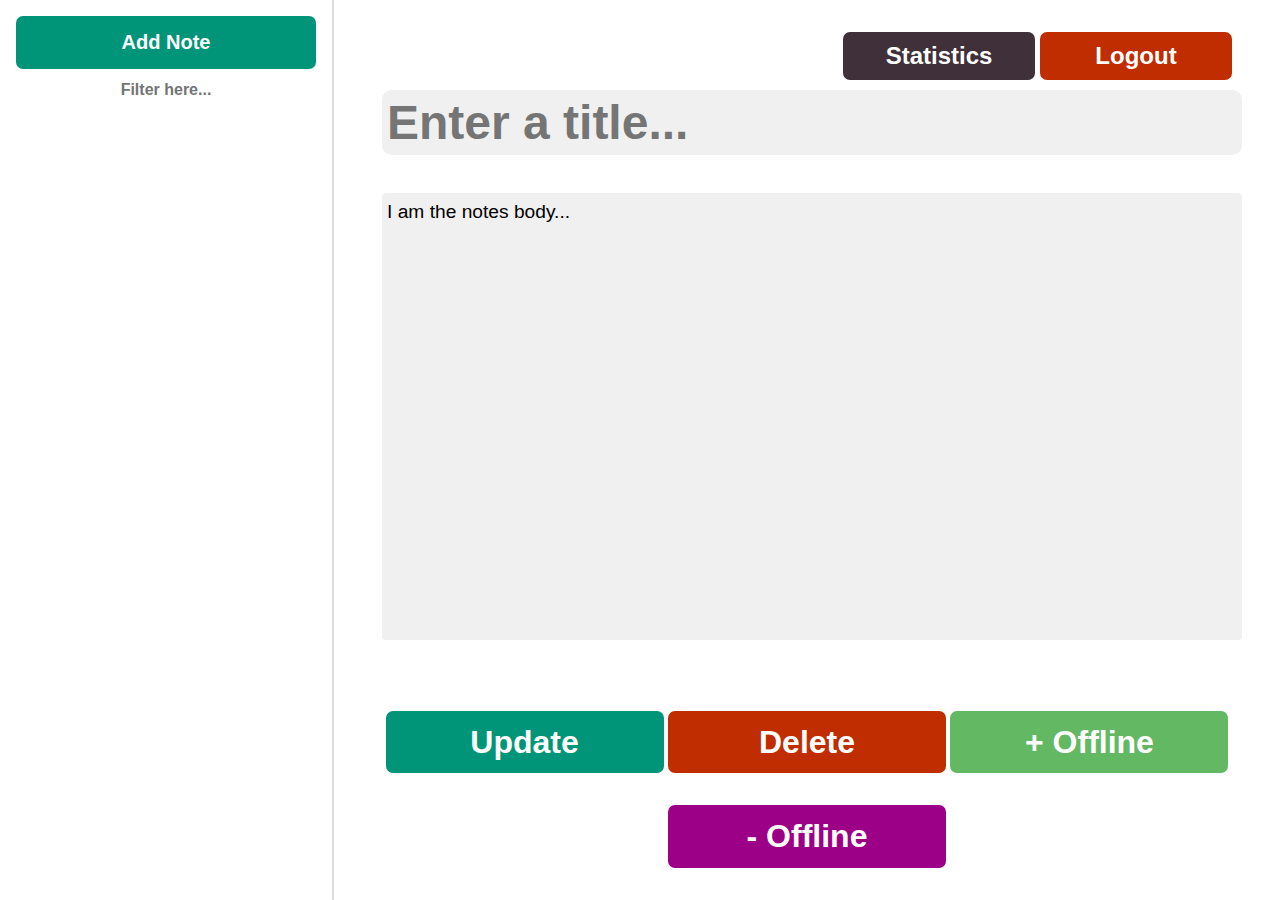
<file: index.html>
<!DOCTYPE html>
<html lang="en">

<head>
    <meta charset="UTF-8">
    <link rel="stylesheet" href="/css/notes.css">
    <title>Notify</title>
</head>

<body onload="validateSession()">

    <div class="notes" id="app">
         <div class="notes__sidebar">
                <button class="notes__add" type="button" id="addNoteButton">Add Note</button>
                <input class="notes__filter" id="notes__filter" type="text" placeholder="Filter here...">
                <div class="notes__list">
                    <!-- Javascript will fill notes here-->
                </div>
            </div>
            <div class="notes__preview">
                <div>
                    <button class="logout__button">Logout</button><button class="statistics__button">Statistics</button>
                </div>
                
                <input class="notes__title" type="text" placeholder="Enter a title...">
                <textarea class="notes__body">I am the notes body...</textarea>
                <div class="button__holder">
                    <botton class="notes__save" type="button" id="saveNoteButton">Update</botton>
                    <botton class="notes__delete" type="button" id="deleteNoteButton">Delete</botton>
                    <botton class="notes__save__offline" type="button" id="saveToOfflineButton">+ Offline</botton>
                    <botton class="notes__rem__offline" type="button" id="removeFromOfflineButton">- Offline</botton>
                </div>
                    
                
            </div> 
    </div>
    <div id="snackbar"></div>

    <script src="js/generalFunctions.js"></script>
    <script src="js/noteLister.js"></script>
</body>

</html>
</file>
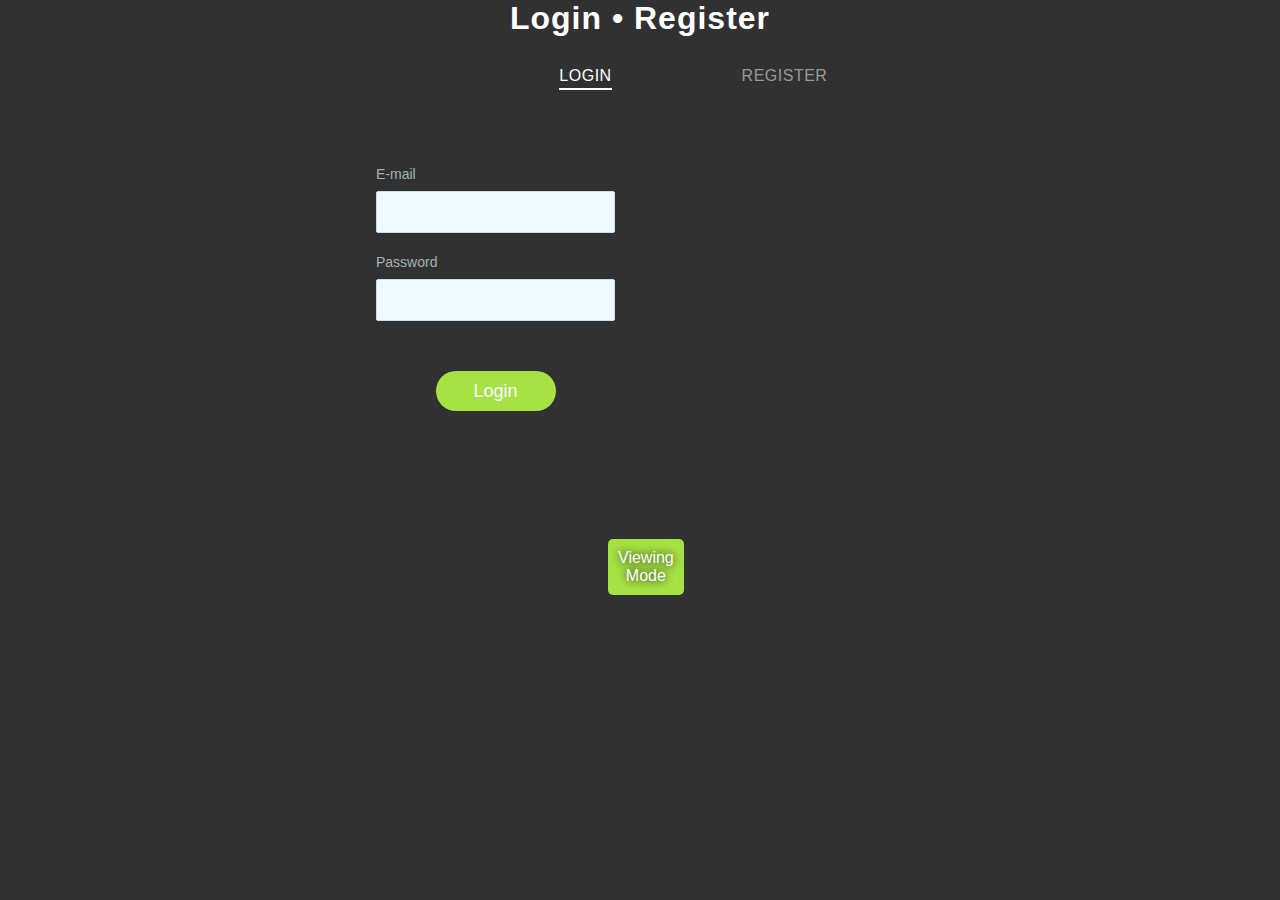
<file: html/login.html>
<!DOCTYPE html>
<html lang="en">
<head>
    <meta charset="UTF-8">
    <title>Notify</title>
    <link rel="stylesheet" href="/css/login.css">
    <link rel="stylesheet" href="/css/styling.css">
</head>
<body>

<section class="forms-section">
    <h1 class="section-title">Login • Register</h1>
    <div class="forms" onclick="event.preventDefault()">
        <div class="form-wrapper is-active">
            <button type="button" class="switcher switcher-login">
                Login
                <span class="underline"></span>
            </button>
            <form class="form form-login">
                <fieldset>
                    <legend>Please, enter your email and password for login.</legend>
                    <div class="input-block">
                        <label for="login-email">E-mail</label>
                        <input id="login-email" type="email" required>
                    </div>
                    <div class="input-block">
                        <label for="login-password">Password</label>
                        <input id="login-password" type="password" required>
                    </div>
                </fieldset>
                <button type="submit" class="btn-login" onclick="login()">Login</button>
            </form>
        </div>
        <div class="form-wrapper">
            <button type="button" class="switcher switcher-signup">
                Register
                <span class="underline"></span>
            </button>
            <form class="form form-signup">
                <fieldset>
                    <legend>Please, enter your email, password and password confirmation for sign up.</legend>
                    <div class="input-block">
                        <label for="signup-email">E-mail</label>
                        <input id="signup-email" type="email" required>
                    </div>
                    <div class="input-block">
                        <label for="signup-password">Password</label>
                        <input id="signup-password" type="password" required>
                    </div>
                    <div class="input-block">
                        <label for="signup-password-confirm">Confirm password</label>
                        <input id="signup-password-confirm" type="password" required>
                    </div>
                </fieldset>
                <button type="submit" class="btn-signup" onclick="register()">Continue</button>
            </form>
        </div>
    </div>
</section>

<div id="snackbar"></div>
<div class="offline__mode__container">
    <button class="viewing__mode" onclick="activateViewMode()">Viewing Mode</button>
</div>

<script src="/js/login.js"></script>
<script src="/js/generalFunctions.js"></script>
</body>
</html>
</file>
<file: css/notes.css>
html,
body {
  height: 100%;
  margin: 0;
  background-color: #ffffff;
  font-family: Roboto,
  -apple-system,
  'Helvetica Neue',
  'Segoe UI',
  Arial,
  sans-serif;
}

.notes {
  display: flex;
  height: 100%;
}

.notes * {
  font-family: sans-serif;
}

.notes__sidebar {
  border-right: 2px solid #dddddd;
  flex-shrink: 0;
  overflow-y: auto;
  padding: 1em;
  width: 300px;
}

.notes__add {
  background: #009578;
  border: none;
  border-radius: 7px;
  color: #ffffff;
  cursor: pointer;
  font-size: 1.25em;
  font-weight: bold;
  padding: 0.75em 0;
  width: 100%;
}

.notes__add:hover {
  background: #00af8c;
}

.notes__filter {
  border-radius: 5px;
  width: 100%;
  font-size: 1em;
    padding: 0.75em 0;
    text-align: center;
    margin: 0 auto;
    border: none;
    font-weight: 600;
}

.notes__save {
background: #009578;
border: none;
color: #ffffff;
cursor: pointer;
font-size: 2em;
font-weight: bold;
padding: 0.4em 2em;
  width: 150px;
margin: 0 auto;
border-radius: 7px;
text-align: center;
margin-top: 1em;
white-space: nowrap;
  display: inline-block;
}

.notes__save:hover {
  background: #00af8c;
}

.notes__delete {
  background: #c02d00;
  border: none;
  color: #ffffff;
  cursor: pointer;
  font-size: 2em;
  font-weight: bold;
padding: 0.4em 2em;
  margin: 0 auto;
  border-radius: 7px;
  text-align: center;
  margin-top: 1em;
  white-space: nowrap;
    display: inline-block;
    width: 150px;
}

.notes__delete:hover {
  background: #db4c21;
}

.notes__save__offline {
background: #63b963;
  border: none;
    color: #ffffff;
    cursor: pointer;
    font-size: 2em;
    font-weight: bold;
    padding: 0.4em 2em;
    width: 150px;
    margin: 0 auto;
    border-radius: 7px;
    text-align: center;
    margin-top: 1em;
    white-space: nowrap;
    display: inline-block;
}

.notes__save__offline:hover {
background-color: #74d674;
}

.notes__rem__offline {
background: #9c0087;
  border: none;
    color: #ffffff;
    cursor: pointer;
    font-size: 2em;
    font-weight: bold;
    padding: 0.4em 2em;
    width: 150px;
    margin: 0 auto;
    border-radius: 7px;
    text-align: center;
    margin-top: 1em;
    white-space: nowrap;
    display: inline-block;
}

.notes__rem__offline:hover {
background: #c401aa;
}

.notes__list-item {
  cursor: pointer;
  background-color: #e7e7e763;
  margin-top: 5px;
  word-wrap: break-word;
  max-height: 12em;
}

.notes__list-item--selected {
  background: #f5de5e;
  border-radius: 7px;
  font-weight: bold;
}

.notes__small-title,
.notes__small-updated {
  padding: 10px;
}

.notes__small-title {
  font-size: 1.2em;
}

.notes__small-body {
  padding: 0 10px;
}

.notes__small-updated {
  color: #aaaaaa;
  font-style: italic;
  text-align: right;
}

.logout__button {
  background: #c02d00;
    border: none;
    color: #ffffff;
    cursor: pointer;
    font-size: 1.5em;
    padding: 10px 0 10px 0;
    font-weight: bold;
    border-radius: 7px;
    text-align: center;
    white-space: nowrap;
    width: 8em;
    float: right;
    margin-bottom: 10px;
}

.logout__button:hover {
  background: #db4c21;
}

.statistics__button {
background: #3f3039;
  border: none;
  color: #ffffff;
  cursor: pointer;
  font-size: 1.5em;
  padding: 10px 0 10px 0;
  font-weight: bold;
  border-radius: 7px;
  text-align: center;
  white-space: nowrap;
  width: 8em;
  float: right;
  margin-bottom: 10px;
  margin-right: 5px;
}

.statistics__button:hover {
background: #614d58;
}

.notes__preview {
  display: flex;
  flex-direction: column;
  padding: 2em 3em;
  flex-grow: 1;
}

.notes__title {
  border: none;
  border-radius: 0.2em;
  outline: none;
  width: 100%;
  background-color: #f0f0f0;
  padding: 5px;

}
.notes__body {
  border: none;
  border-radius: 0.2em;
  outline: none;
  width: 100%;
  background-color: #f0f0f0;
  padding: 5px;
}

.notes__title {
  font-size: 3em;
  font-weight: bold;
}

.notes__body {
  flex-grow: 1;
  font-size: 1.2em;
  line-height: 1.5;
  margin-top: 2em;
  margin-bottom: 2em;
  resize: none;
}

.button__holder {
  margin: 0 auto;
  width: 100%;
  text-align: center;
}
</file>
<file: css/login.css>
*,
*::before,
*::after {
    box-sizing: border-box;
}

body {
    margin: 0;
    font-family: Roboto, -apple-system, 'Helvetica Neue', 'Segoe UI', Arial, sans-serif;
    background: #313131;
}

.forms-section {
    display: flex;
    flex-direction: column;
    justify-content: center;
    align-items: center;
}

.section-title {
    font-size: 32px;
    letter-spacing: 1px;
    color: #fff;
}

.forms {
    display: flex;
    align-items: flex-start;
    margin-top: 30px;
}

.form-wrapper {
    animation: hideLayer .3s ease-out forwards;
}

.form-wrapper.is-active {
    animation: showLayer .3s ease-in forwards;
}

@keyframes showLayer {
    50% {
        z-index: 1;
    }
    100% {
        z-index: 1;
    }
}

@keyframes hideLayer {
    0% {
        z-index: 1;
    }
    49.999% {
        z-index: 1;
    }
}

.switcher {
    position: relative;
    cursor: pointer;
    display: block;
    margin-right: auto;
    margin-left: auto;
    padding: 0;
    text-transform: uppercase;
    font-family: inherit;
    font-size: 16px;
    letter-spacing: .5px;
    color: #999;
    background-color: transparent;
    border: none;
    outline: none;
    transform: translateX(0);
    transition: all .3s ease-out;
}

.form-wrapper.is-active .switcher-login {
    color: #fff;
    transform: translateX(90px);
}

.form-wrapper.is-active .switcher-signup {
    color: #fff;
    transform: translateX(-90px);
}

.underline {
    position: absolute;
    bottom: -5px;
    left: 0;
    overflow: hidden;
    pointer-events: none;
    width: 100%;
    height: 2px;
}

.underline::before {
    content: '';
    position: absolute;
    top: 0;
    left: inherit;
    display: block;
    width: inherit;
    height: inherit;
    background-color: currentColor;
    transition: transform .2s ease-out;
}

.switcher-login .underline::before {
    transform: translateX(101%);
}

.switcher-signup .underline::before {
    transform: translateX(-101%);
}

.form-wrapper.is-active .underline::before {
    transform: translateX(0);
}

.form {
    overflow: hidden;
    min-width: 260px;
    margin-top: 50px;
    padding: 30px 25px;
    border-radius: 5px;
    transform-origin: top;
}

.form-login {
    animation: hideLogin .3s ease-out forwards;
}

.form-wrapper.is-active .form-login {
    animation: showLogin .3s ease-in forwards;
}

@keyframes showLogin {
    0% {
        background: #d7e7f1;
        transform: translate(40%, 10px);
    }
    50% {
        transform: translate(0, 0);
    }
    100% {
        background-color: #fff;
        transform: translate(35%, -20px);
    }
}

@keyframes hideLogin {
    0% {
        background-color: #fff;
        transform: translate(35%, -20px);
    }
    50% {
        transform: translate(0, 0);
    }
    100% {
        background: #d7e7f1;
        transform: translate(40%, 10px);
    }
}

.form-signup {
    animation: hideSignup .3s ease-out forwards;
}

.form-wrapper.is-active .form-signup {
    animation: showSignup .3s ease-in forwards;
}

@keyframes showSignup {
    0% {
        background: #d7e7f1;
        transform: translate(-40%, 10px) scaleY(.8);
    }
    50% {
        transform: translate(0, 0) scaleY(.8);
    }
    100% {
        background-color: #fff;
        transform: translate(-35%, -20px) scaleY(1);
    }
}

@keyframes hideSignup {
    0% {
        background-color: #fff;
        transform: translate(-35%, -20px) scaleY(1);
    }
    50% {
        transform: translate(0, 0) scaleY(.8);
    }
    100% {
        background: #d7e7f1;
        transform: translate(-40%, 10px) scaleY(.8);
    }
}

.form fieldset {
    position: relative;
    opacity: 0;
    margin: 0;
    padding: 0;
    border: 0;
    transition: all .3s ease-out;
}

.form-login fieldset {
    transform: translateX(-50%);
}

.form-signup fieldset {
    transform: translateX(50%);
}

.form-wrapper.is-active fieldset {
    opacity: 1;
    transform: translateX(0);
    transition: opacity .4s ease-in, transform .35s ease-in;
}

.form legend {
    position: absolute;
    overflow: hidden;
    width: 1px;
    height: 1px;
    clip: rect(0 0 0 0);
}

.input-block {
    margin-bottom: 20px;
}

.input-block label {
    font-size: 14px;
    color: #a1b4b4;
}

.input-block input {
    display: block;
    width: 100%;
    margin-top: 8px;
    padding-right: 15px;
    padding-left: 15px;
    font-size: 16px;
    line-height: 40px;
    color: #3b4465;
    background: #eef9fe;
    border: 1px solid #cddbef;
    border-radius: 2px;
}

.form [type='submit'] {
    opacity: 0;
    display: block;
    min-width: 120px;
    margin: 30px auto 10px;
    font-size: 18px;
    line-height: 40px;
    border-radius: 25px;
    border: none;
    transition: all .3s ease-out;
}

.form-wrapper.is-active .form [type='submit'] {
    opacity: 1;
    transform: translateX(0);
    transition: all .4s ease-in;
}

.btn-login {
    color: #fbfdff;
    background: #a7e245;
    transform: translateX(-30%);
}

.btn-signup {
    color: #a7e245;
    background: #fbfdff;
    box-shadow: inset 0 0 0 2px #a7e245;
    transform: translateX(30%);
}

.viewing__mode {
    padding: 10px;
    font-size: 100%;
    border-radius: 5px;
    border-style: none;
    background-color: #a7e245;
    color: white;
    text-shadow: black 0px 0px 10px;
}

.viewing__mode:hover{
    scale: 1.05;
}

.offline__mode__container {
    width: 5%;
    margin: auto;
}
</file>
<file: css/styling.css>
* {
    padding: 0;
    margin: 0;
}

body {
    margin: 0;
    font-family: Roboto, -apple-system, 'Helvetica Neue', 'Segoe UI', Arial, sans-serif;
}

textarea {
    background-color: #feff9c;
}

h1 {
    color: black;
}

#snackbar {
    visibility: hidden;
    min-width: 250px;
    margin-left: -125px;
    background-color: #333;
    color: #fff;
    text-align: center;
    border-radius: 2px;
    padding: 16px;
    position: fixed;
    z-index: 1;
    left: 50%;
    bottom: 30px;
}

#snackbar.show {
    visibility: visible;
    -webkit-animation: fadein 0.5s, fadeout 0.5s 2.5s;
    animation: fadein 0.5s, fadeout 0.5s 2.5s;
}

@-webkit-keyframes fadein {
    from {
        bottom: 0;
        opacity: 0;
    }

    to {
        bottom: 30px;
        opacity: 1;
    }
}

@keyframes fadein {
    from {
        bottom: 0;
        opacity: 0;
    }

    to {
        bottom: 30px;
        opacity: 1;
    }
}

@-webkit-keyframes fadeout {
    from {
        bottom: 30px;
        opacity: 1;
    }

    to {
        bottom: 0;
        opacity: 0;
    }
}

@keyframes fadeout {
    from {
        bottom: 30px;
        opacity: 1;
    }

    to {
        bottom: 0;
        opacity: 0;
    }
}
</file>
